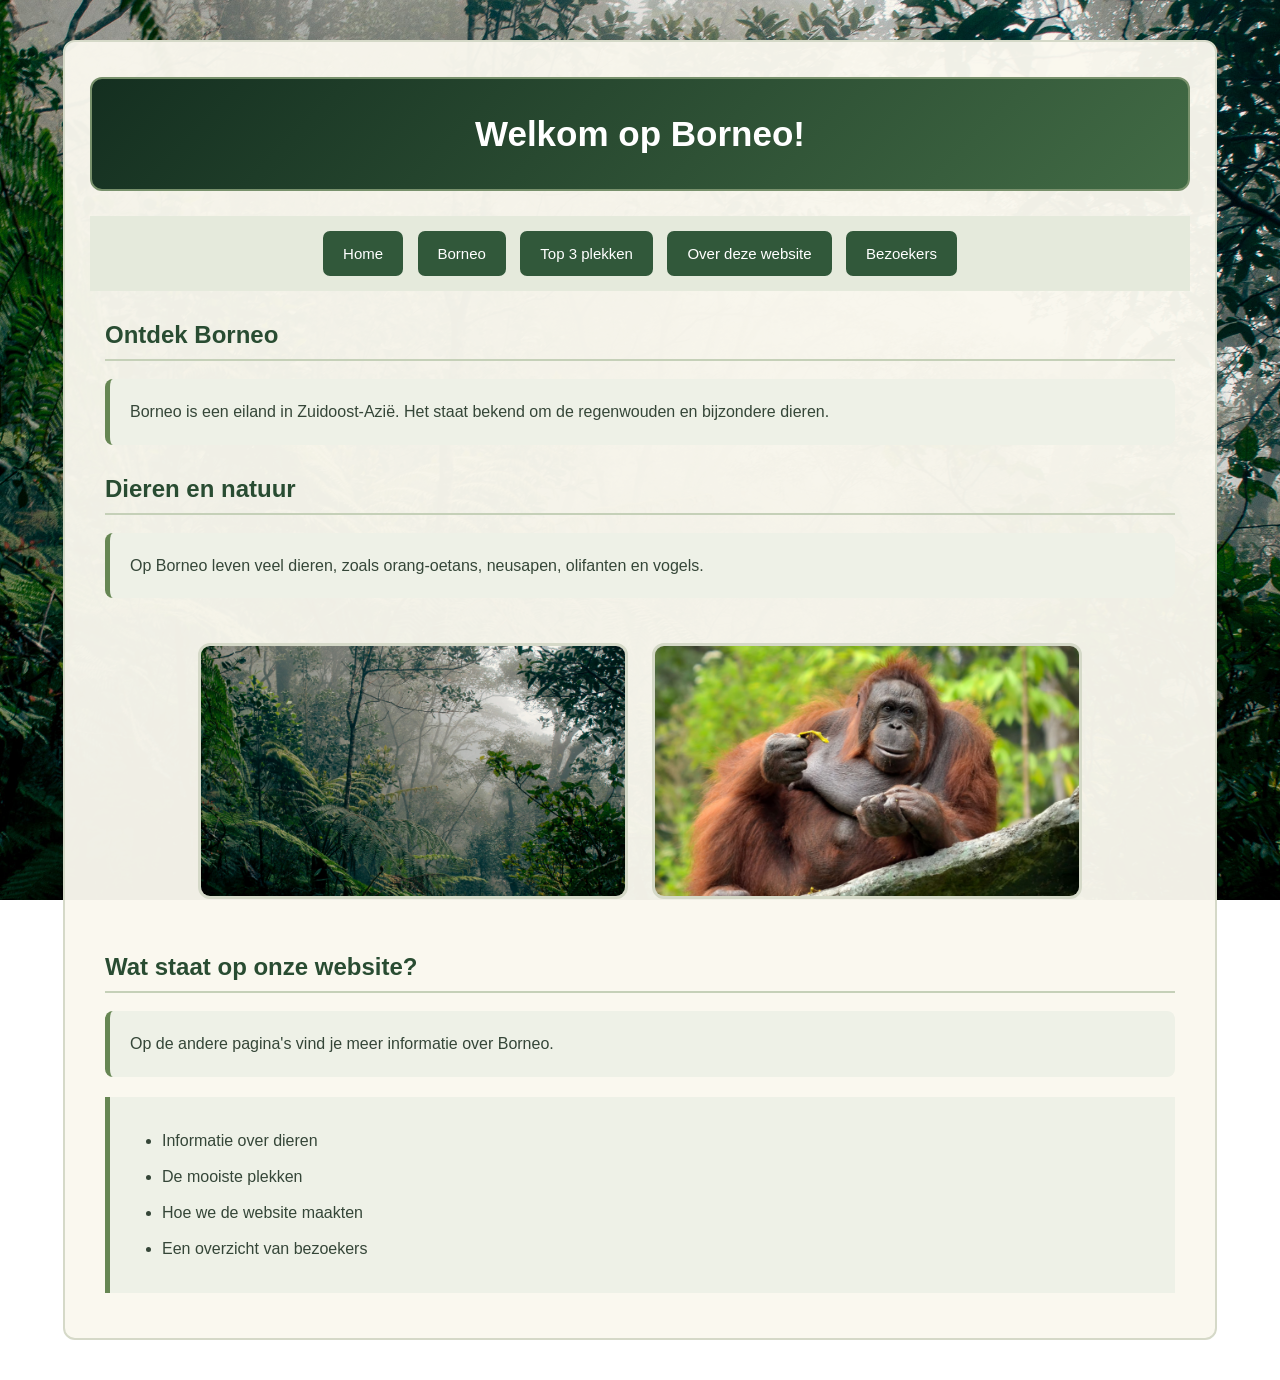
<file: index.html>
<!DOCTYPE html>
<html lang="nl">
<head>
    <meta charset="UTF-8">
    <title>Welkom op Borneo</title>
    <link rel="stylesheet" href="style.css">
</head>
<body>

<div class="kader">

<h1>Welkom op Borneo!</h1>

<nav>
    <a class="knop" href="home.html">Home</a>
    <a class="knop" href="DierenNaturen.html">Borneo</a>
    <a class="knop" href="Top3plekken.html">Top 3 plekken</a>
    <a class="knop" href="InfoWebsite.html">Over deze website</a>
    <a class="knop" href="tabel.html">Bezoekers</a>
</nav>

<h2>Ontdek Borneo</h2>

<p>Borneo is een eiland in Zuidoost-Azië. Het staat bekend om de regenwouden en bijzondere dieren.</p>

<h2>Dieren en natuur</h2>

<p>Op Borneo leven veel dieren, zoals orang-oetans, neusapen, olifanten en vogels.</p>

<div class="afbeeldingen">
    <img src="Borneo_rainforest.jpg" alt="Regenwoud op Borneo">
    <img src="maleisie-borneoorang.jpg" alt="Orang-oetan op Borneo">
</div>

<h2>Wat staat op onze website?</h2>

<p>Op de andere pagina's vind je meer informatie over Borneo.</p>

<ul>
    <li>Informatie over dieren</li>
    <li>De mooiste plekken</li>
    <li>Hoe we de website maakten</li>
    <li>Een overzicht van bezoekers</li>
</ul>

</div>
</body>
</html>
</file>
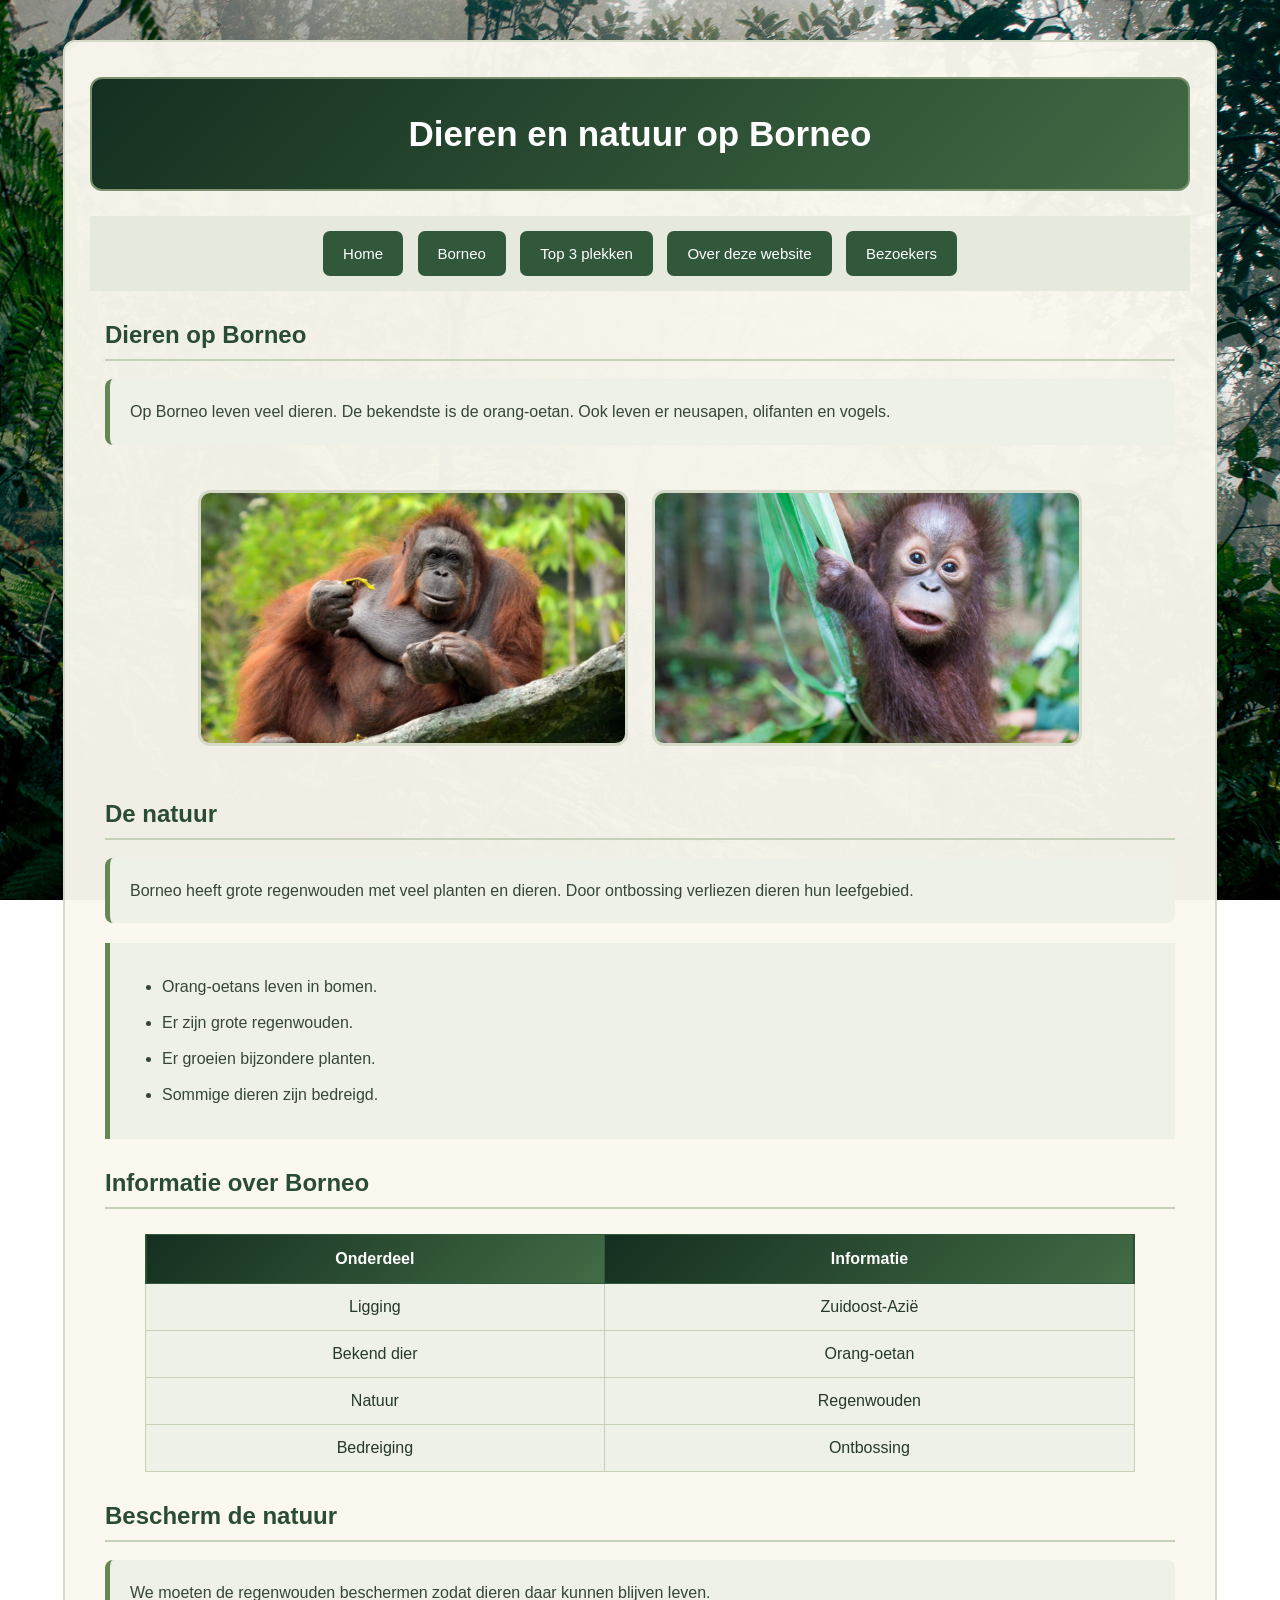
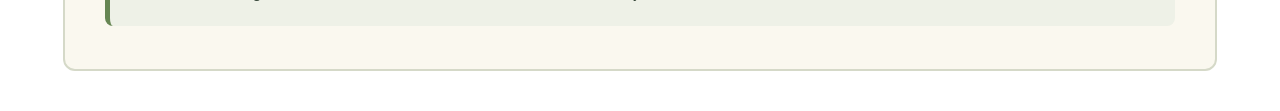
<file: DierenNaturen.html>
<!DOCTYPE html>
<html lang="nl">
<head>
    <meta charset="UTF-8">
    <title>Dieren en natuur op Borneo</title>
    <link rel="stylesheet" href="style.css">
</head>
<body>

<div class="kader">

<h1>Dieren en natuur op Borneo</h1>

<nav>
    <a class="knop" href="home.html">Home</a>
    <a class="knop" href="DierenNaturen.html">Borneo</a>
    <a class="knop" href="Top3plekken.html">Top 3 plekken</a>
    <a class="knop" href="InfoWebsite.html">Over deze website</a>
    <a class="knop" href="tabel.html">Bezoekers</a>
</nav>

<h2>Dieren op Borneo</h2>

<p>Op Borneo leven veel dieren. De bekendste is de orang-oetan. Ook leven er neusapen, olifanten en vogels.</p>

<div class="afbeeldingen">
    <img src="maleisie-borneoorang.jpg" alt="Orang-oetan">
    <img src="Tegar-1224x847.jpg" alt="Regenwoud">
</div>

<h2>De natuur</h2>

<p>Borneo heeft grote regenwouden met veel planten en dieren. Door ontbossing verliezen dieren hun leefgebied.</p>

<ul>
    <li>Orang-oetans leven in bomen.</li>
    <li>Er zijn grote regenwouden.</li>
    <li>Er groeien bijzondere planten.</li>
    <li>Sommige dieren zijn bedreigd.</li>
</ul>

<h2>Informatie over Borneo</h2>

<table>
    <tr>
        <th>Onderdeel</th>
        <th>Informatie</th>
    </tr>
    <tr>
        <td>Ligging</td>
        <td>Zuidoost-Azië</td>
    </tr>
    <tr>
        <td>Bekend dier</td>
        <td>Orang-oetan</td>
    </tr>
    <tr>
        <td>Natuur</td>
        <td>Regenwouden</td>
    </tr>
    <tr>
        <td>Bedreiging</td>
        <td>Ontbossing</td>
    </tr>
</table>

<h2>Bescherm de natuur</h2>

<p>We moeten de regenwouden beschermen zodat dieren daar kunnen blijven leven.</p>

</div>
</body>
</html>
</file>
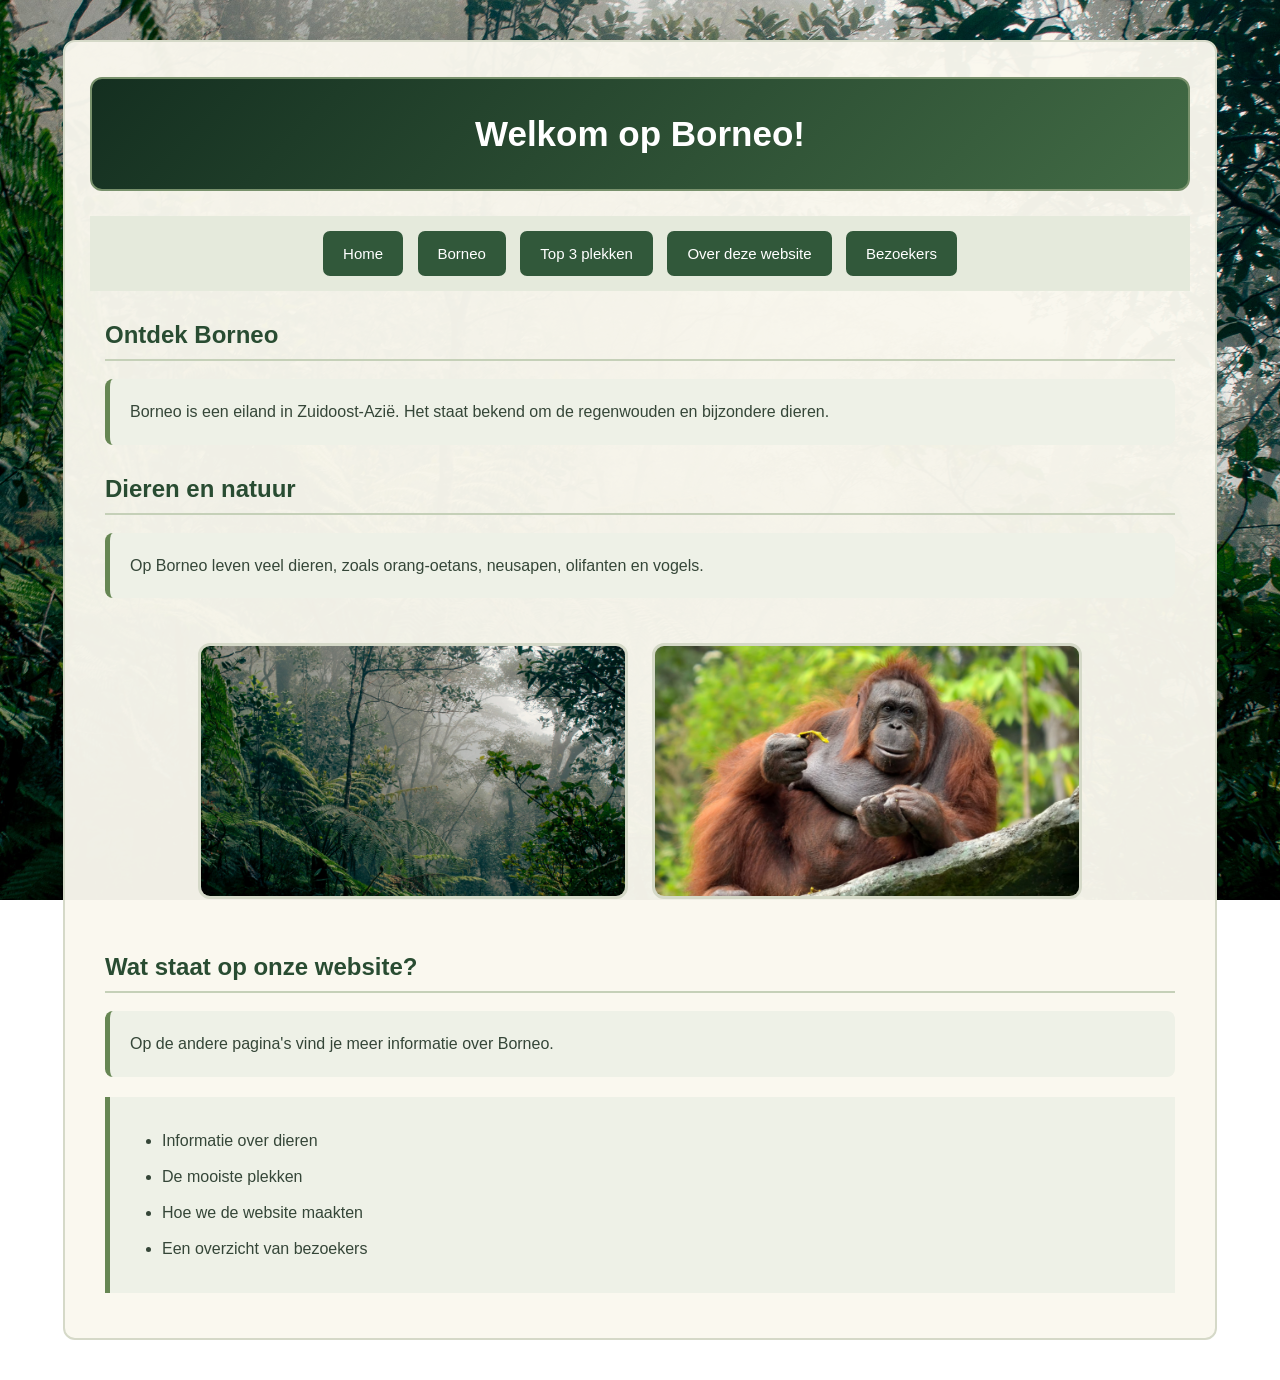
<file: home.html>
<!DOCTYPE html>
<html lang="nl">
<head>
    <meta charset="UTF-8">
    <title>Welkom op Borneo</title>
    <link rel="stylesheet" href="style.css">
</head>
<body>

<div class="kader">

<h1>Welkom op Borneo!</h1>

<nav>
    <a class="knop" href="home.html">Home</a>
    <a class="knop" href="DierenNaturen.html">Borneo</a>
    <a class="knop" href="Top3plekken.html">Top 3 plekken</a>
    <a class="knop" href="InfoWebsite.html">Over deze website</a>
    <a class="knop" href="tabel.html">Bezoekers</a>
</nav>

<h2>Ontdek Borneo</h2>

<p>Borneo is een eiland in Zuidoost-Azië. Het staat bekend om de regenwouden en bijzondere dieren.</p>

<h2>Dieren en natuur</h2>

<p>Op Borneo leven veel dieren, zoals orang-oetans, neusapen, olifanten en vogels.</p>

<div class="afbeeldingen">
    <img src="Borneo_rainforest.jpg" alt="Regenwoud op Borneo">
    <img src="maleisie-borneoorang.jpg" alt="Orang-oetan op Borneo">
</div>

<h2>Wat staat op onze website?</h2>

<p>Op de andere pagina's vind je meer informatie over Borneo.</p>

<ul>
    <li>Informatie over dieren</li>
    <li>De mooiste plekken</li>
    <li>Hoe we de website maakten</li>
    <li>Een overzicht van bezoekers</li>
</ul>

</div>
</body>
</html>
</file>
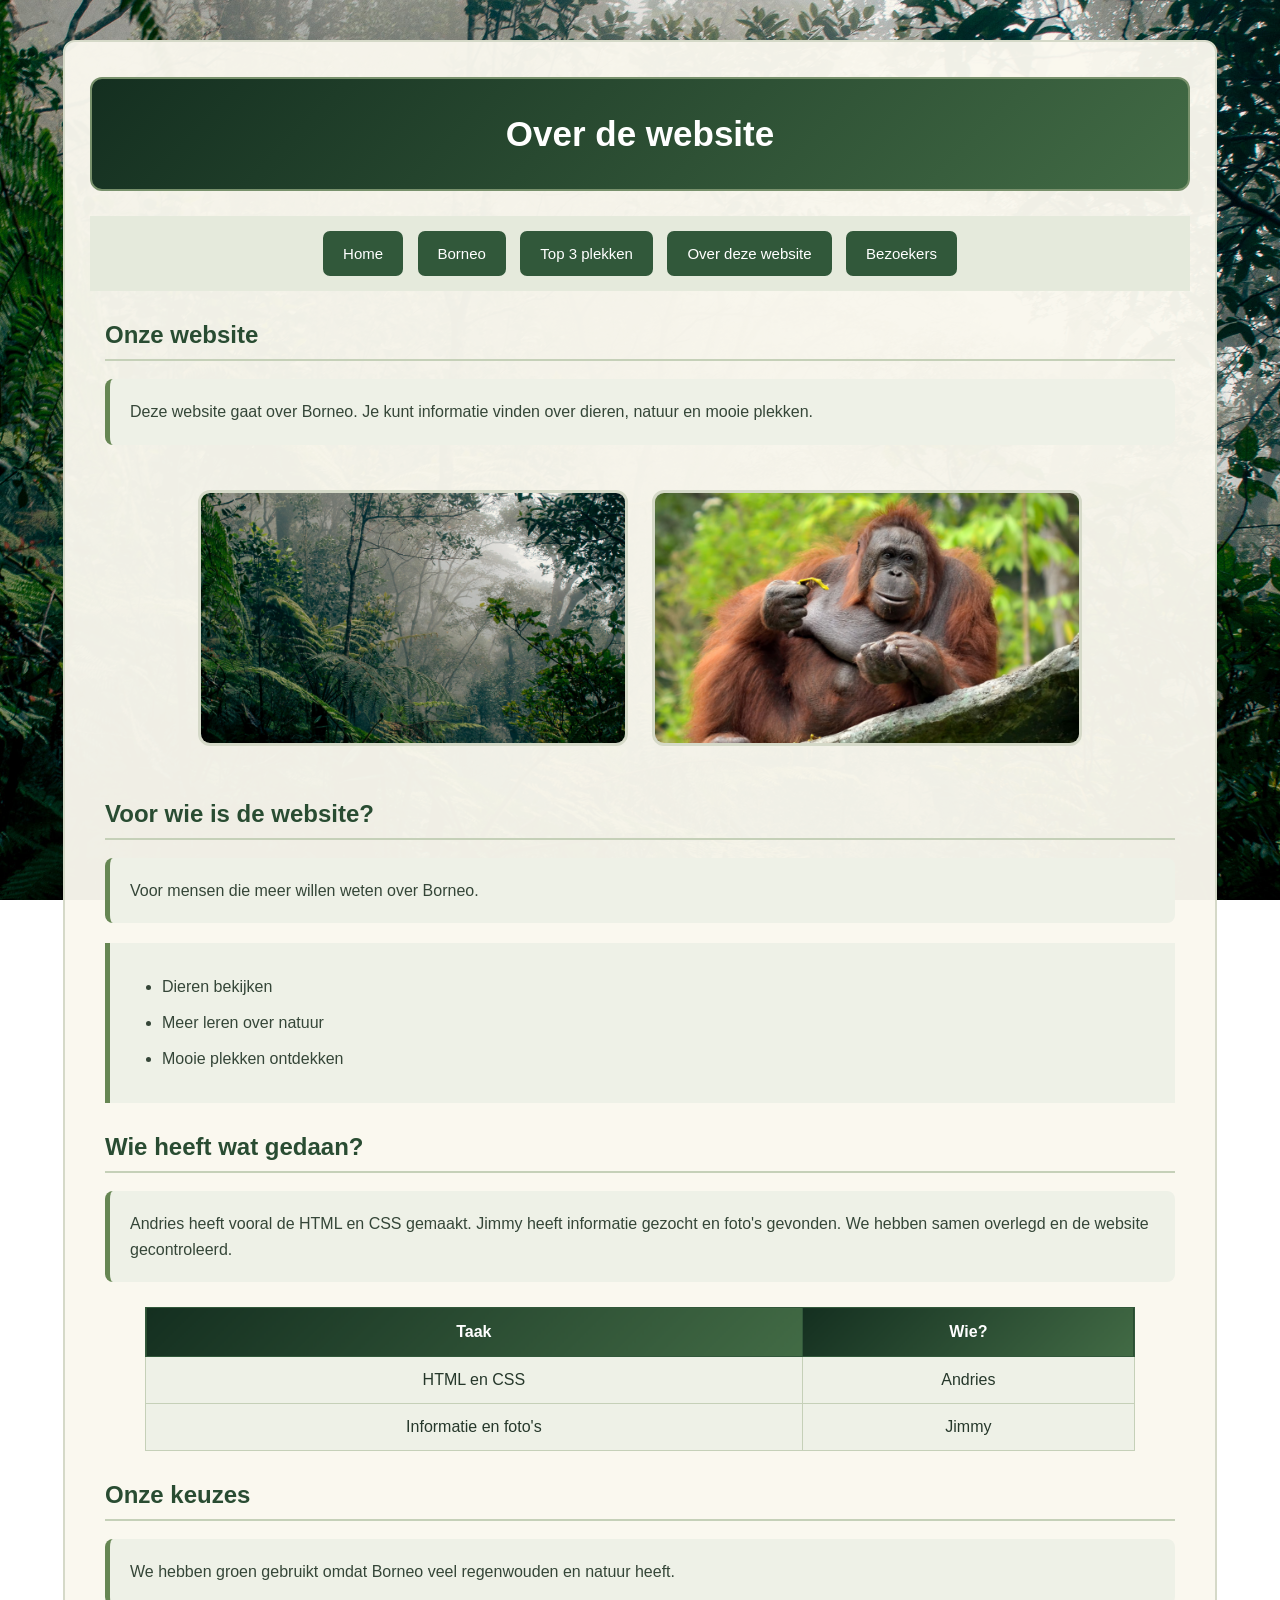
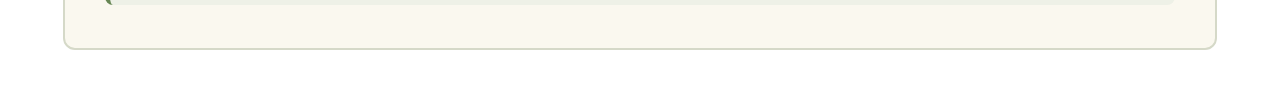
<file: InfoWebsite.html>
<!DOCTYPE html>
<html lang="nl">
<head>
    <meta charset="UTF-8">
    <title>Over de website</title>
    <link rel="stylesheet" href="style.css">
</head>
<body>

<div class="kader">

<h1>Over de website</h1>

<nav>
    <a class="knop" href="home.html">Home</a>
    <a class="knop" href="DierenNaturen.html">Borneo</a>
    <a class="knop" href="Top3plekken.html">Top 3 plekken</a>
    <a class="knop" href="InfoWebsite.html">Over deze website</a>
    <a class="knop" href="tabel.html">Bezoekers</a>
</nav>

<h2>Onze website</h2>

<p>Deze website gaat over Borneo. Je kunt informatie vinden over dieren, natuur en mooie plekken.</p>

<div class="afbeeldingen">
    <img src="Borneo_rainforest.jpg" alt="Regenwoud">
    <img src="maleisie-borneoorang.jpg" alt="Orang-oetan">
</div>

<h2>Voor wie is de website?</h2>

<p>Voor mensen die meer willen weten over Borneo.</p>

<ul>
    <li>Dieren bekijken</li>
    <li>Meer leren over natuur</li>
    <li>Mooie plekken ontdekken</li>
</ul>

<h2>Wie heeft wat gedaan?</h2>

<p>Andries heeft vooral de HTML en CSS gemaakt. Jimmy heeft informatie gezocht en foto's gevonden. We hebben samen overlegd en de website gecontroleerd.</p>

<table>
    <tr>
        <th>Taak</th>
        <th>Wie?</th>
    </tr>
    <tr>
        <td>HTML en CSS</td>
        <td>Andries</td>
    </tr>
    <tr>
        <td>Informatie en foto's</td>
        <td>Jimmy</td>
    </tr>
</table>

<h2>Onze keuzes</h2>

<p>We hebben groen gebruikt omdat Borneo veel regenwouden en natuur heeft.</p>

</div>
</body>
</html>
</file>
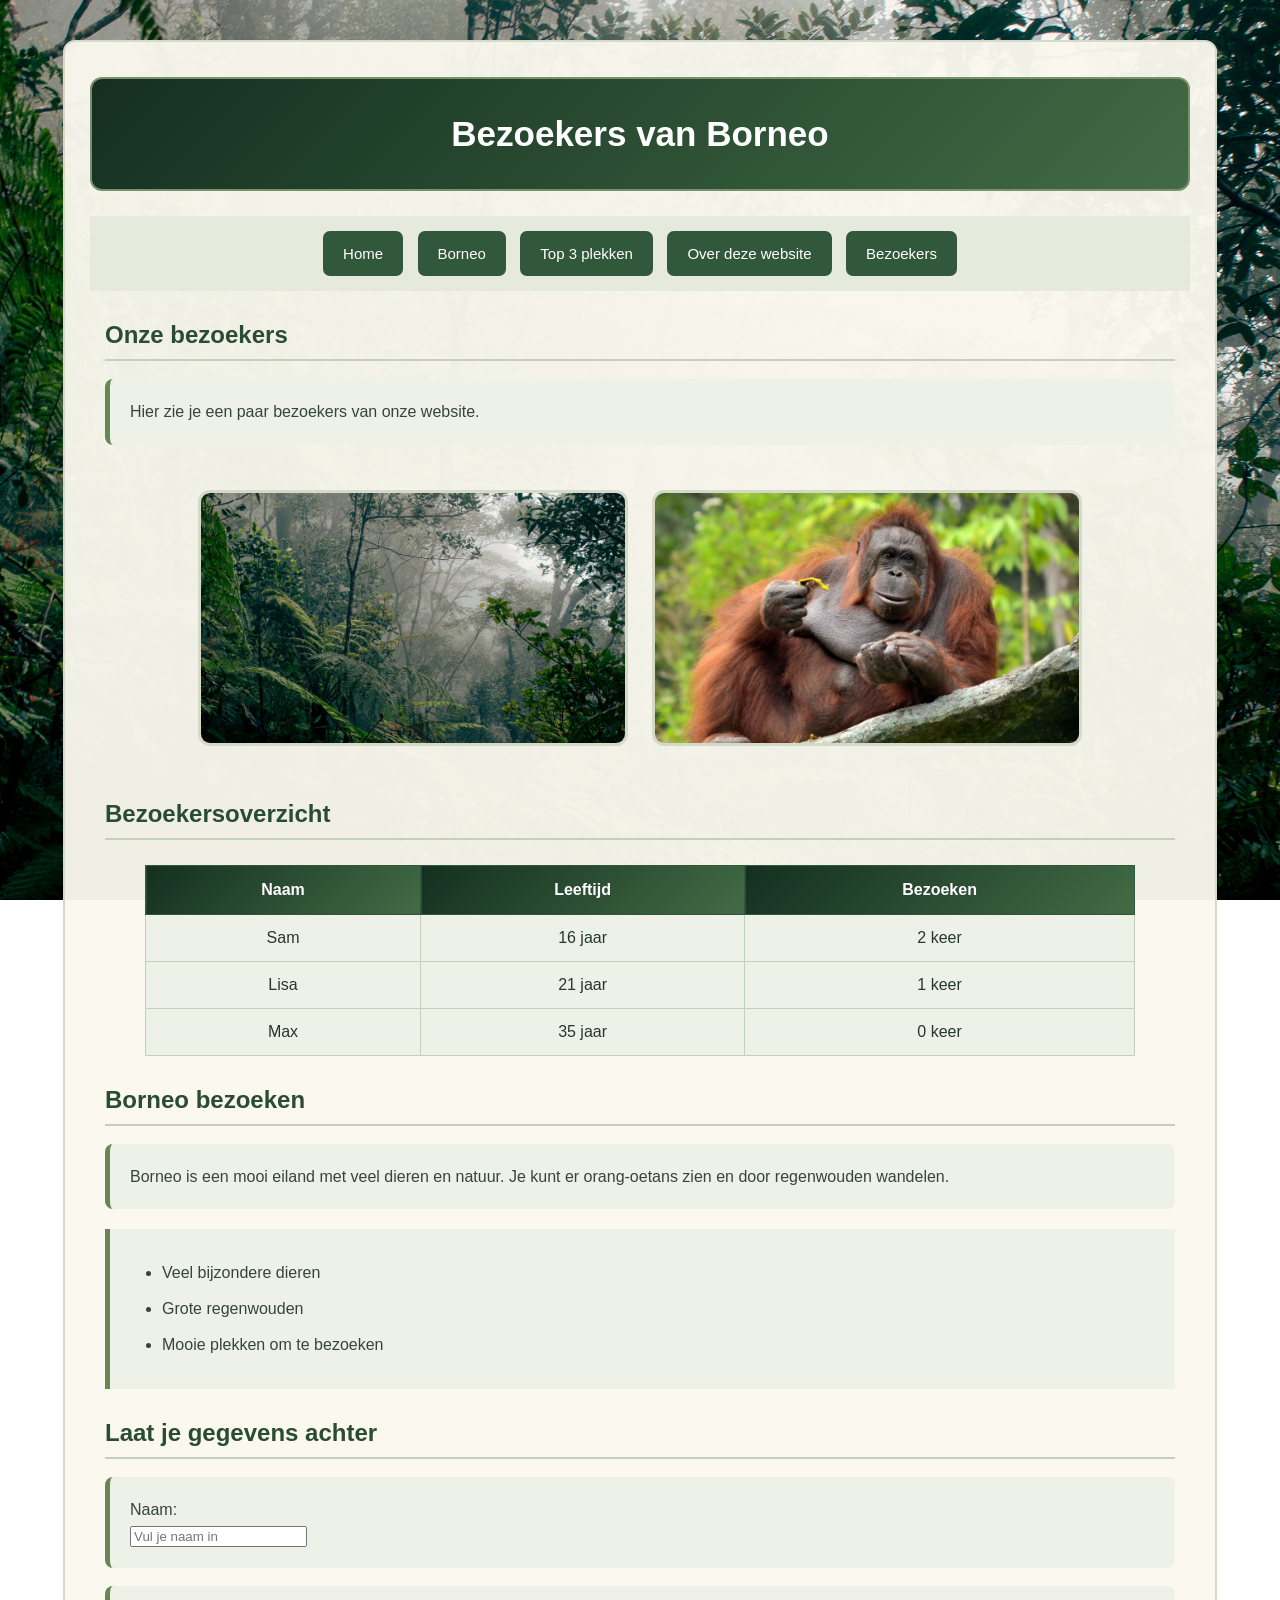
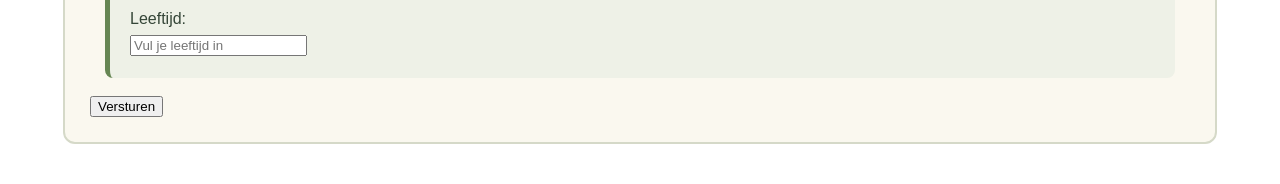
<file: tabel.html>
<!DOCTYPE html>
<html lang="nl">
<head>
    <meta charset="UTF-8">
    <meta name="viewport" content="width=device-width, initial-scale=1.0">
    <title>Bezoekers van Borneo</title>
    <link rel="stylesheet" href="style.css">
</head>
<body>

<div class="kader">

<h1>Bezoekers van Borneo</h1>

<nav>
    <a class="knop" href="home.html">Home</a>
    <a class="knop" href="DierenNaturen.html">Borneo</a>
    <a class="knop" href="Top3plekken.html">Top 3 plekken</a>
    <a class="knop" href="InfoWebsite.html">Over deze website</a>
    <a class="knop" href="tabel.html">Bezoekers</a>
</nav>

<h2>Onze bezoekers</h2>

<p>Hier zie je een paar bezoekers van onze website.</p>

<div class="afbeeldingen">
    <img src="Borneo_rainforest.jpg" alt="Regenwoud op Borneo">
    <img src="maleisie-borneoorang.jpg" alt="Orang-oetan op Borneo">
</div>

<h2>Bezoekersoverzicht</h2>

<table>
    <tr>
        <th>Naam</th>
        <th>Leeftijd</th>
        <th>Bezoeken</th>
    </tr>
    <tr>
        <td>Sam</td>
        <td>16 jaar</td>
        <td>2 keer</td>
    </tr>
    <tr>
        <td>Lisa</td>
        <td>21 jaar</td>
        <td>1 keer</td>
    </tr>
    <tr>
        <td>Max</td>
        <td>35 jaar</td>
        <td>0 keer</td>
    </tr>
</table>

<h2>Borneo bezoeken</h2>

<p>Borneo is een mooi eiland met veel dieren en natuur. Je kunt er orang-oetans zien en door regenwouden wandelen.</p>

<ul>
    <li>Veel bijzondere dieren</li>
    <li>Grote regenwouden</li>
    <li>Mooie plekken om te bezoeken</li>
</ul>

<h2>Laat je gegevens achter</h2>

<form>
    <p>
        <label for="naam">Naam:</label><br>
        <input type="text" id="naam" name="naam" placeholder="Vul je naam in">
    </p>

    <p>
        <label for="leeftijd">Leeftijd:</label><br>
        <input type="number" id="leeftijd" name="leeftijd" placeholder="Vul je leeftijd in">
    </p>

    <button type="submit">Versturen</button>
</form>

</div>
</body>
</html>
</file>
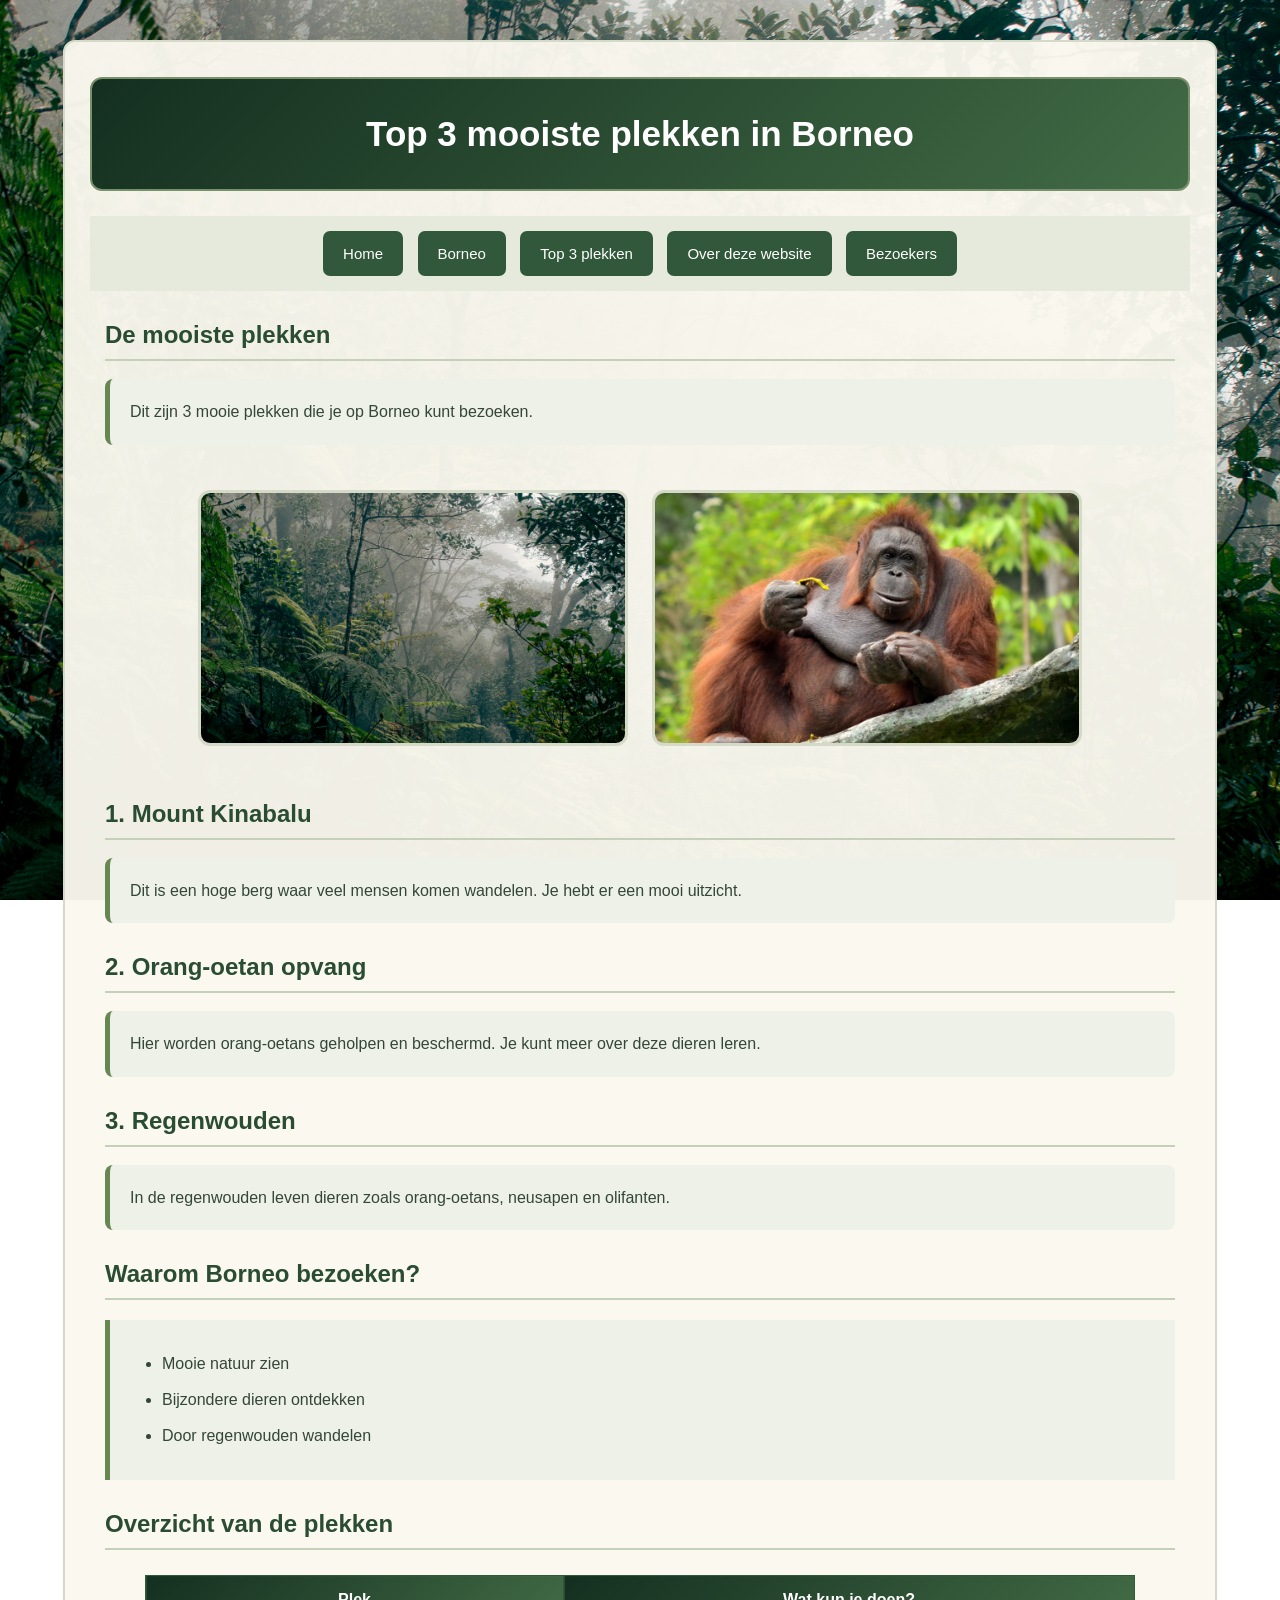
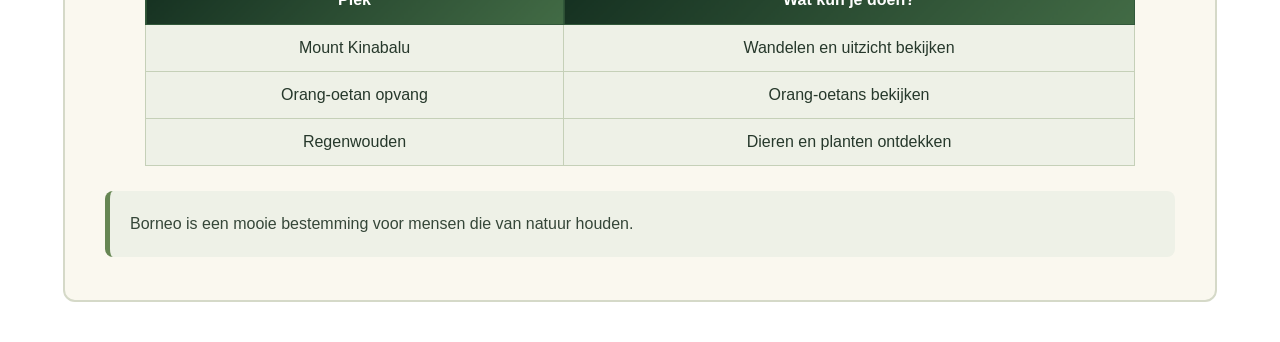
<file: Top3plekken.html>
<!DOCTYPE html>
<html lang="nl">
<head>
    <meta charset="UTF-8">
    <title>Top 3 plekken in Borneo</title>
    <link rel="stylesheet" href="style.css">
</head>
<body>

<div class="kader">

<h1>Top 3 mooiste plekken in Borneo</h1>

<nav>
    <a class="knop" href="home.html">Home</a>
    <a class="knop" href="DierenNaturen.html">Borneo</a>
    <a class="knop" href="Top3plekken.html">Top 3 plekken</a>
    <a class="knop" href="InfoWebsite.html">Over deze website</a>
    <a class="knop" href="tabel.html">Bezoekers</a>
</nav>

<h2>De mooiste plekken</h2>

<p>Dit zijn 3 mooie plekken die je op Borneo kunt bezoeken.</p>

<div class="afbeeldingen">
    <img src="Borneo_rainforest.jpg" alt="Regenwoud van Borneo">
    <img src="maleisie-borneoorang.jpg" alt="Orang-oetan op Borneo">
</div>

<h2>1. Mount Kinabalu</h2>
<p>Dit is een hoge berg waar veel mensen komen wandelen. Je hebt er een mooi uitzicht.</p>

<h2>2. Orang-oetan opvang</h2>
<p>Hier worden orang-oetans geholpen en beschermd. Je kunt meer over deze dieren leren.</p>

<h2>3. Regenwouden</h2>
<p>In de regenwouden leven dieren zoals orang-oetans, neusapen en olifanten.</p>

<h2>Waarom Borneo bezoeken?</h2>

<ul>
    <li>Mooie natuur zien</li>
    <li>Bijzondere dieren ontdekken</li>
    <li>Door regenwouden wandelen</li>
</ul>

<h2>Overzicht van de plekken</h2>

<table>
    <tr>
        <th>Plek</th>
        <th>Wat kun je doen?</th>
    </tr>
    <tr>
        <td>Mount Kinabalu</td>
        <td>Wandelen en uitzicht bekijken</td>
    </tr>
    <tr>
        <td>Orang-oetan opvang</td>
        <td>Orang-oetans bekijken</td>
    </tr>
    <tr>
        <td>Regenwouden</td>
        <td>Dieren en planten ontdekken</td>
    </tr>
</table>

<p>Borneo is een mooie bestemming voor mensen die van natuur houden.</p>

</div>
</body>
</html>
</file>
<file: style.css>
body {
    background-image: url("Borneo_rainforest.jpg");
    background-size: cover;
    background-position: center;
    background-attachment: fixed;
    margin: 0;
    padding: 20px;
    font-family: Verdana, sans-serif;
    color: #26382b;
}

.kader {
    background-color: rgba(250, 248, 239, 0.96);
    padding: 25px;
    margin: 20px auto;
    max-width: 1100px;
    border: 2px solid #d5d9c8;
    border-radius: 12px;
}

h1 {
    color: white;
    background: linear-gradient(135deg, #142f20, #426b45);
    font-size: 35px;
    text-align: center;
    padding: 35px;
    margin: 10px 0 25px;
    border: 2px solid #78916c;
    border-radius: 12px;
}

h2 {
    color: #294c32;
    font-size: 24px;
    margin: 30px 15px 15px;
    border-bottom: 2px solid #c5d0b8;
    padding-bottom: 10px;
}

p {
    color: #354638;
    background-color: #eef1e7;
    font-size: 16px;
    padding: 20px;
    margin: 18px 15px;
    border-left: 5px solid #668653;
    border-radius: 8px;
    line-height: 1.6;
}

nav {
    text-align: center;
    margin: 20px 0 30px;
    padding: 10px;
    background-color: #e5eadc;
}

a {
    display: inline-block;
    color: white;
    background-color: #31583a;
    font-size: 15px;
    padding: 12px 18px;
    margin: 5px;
    text-decoration: none;
    border: 2px solid #31583a;
    border-radius: 7px;
    transition: 0.3s;
}

a:hover {
    background-color: #e3eadb;
    color: #24452d;
    transform: scale(1.05);
}

.knop {
    background-color: #31583a;
}

ul {
    color: #354638;
    background-color: #eef1e7;
    padding: 20px 40px;
    margin: 20px 15px;
    border-left: 5px solid #668653;
}

li {
    font-size: 16px;
    margin: 12px;
    line-height: 1.5;
}

.afbeeldingen {
    text-align: center;
    margin: 25px 10px;
    padding: 10px;
}

.afbeeldingen img {
    width: 40%;
    height: 250px;
    object-fit: cover;
    margin: 10px;
    border: 3px solid #d5d9c8;
    border-radius: 12px;
    transition: 0.3s;
}

.afbeeldingen img:hover {
    transform: scale(1.03);
}

table {
    width: 90%;
    margin: 25px auto;
    border-collapse: collapse;
    background-color: #eef1e7;
    color: #26382b;
}

th {
    background: linear-gradient(135deg, #142f20, #426b45);
    color: white;
    padding: 15px;
    border: 1px solid #31583a;
    text-align: center;
}

td {
    padding: 14px;
    border: 1px solid #c5d0b8;
    text-align: center;
    font-size: 16px;
}
</file>
